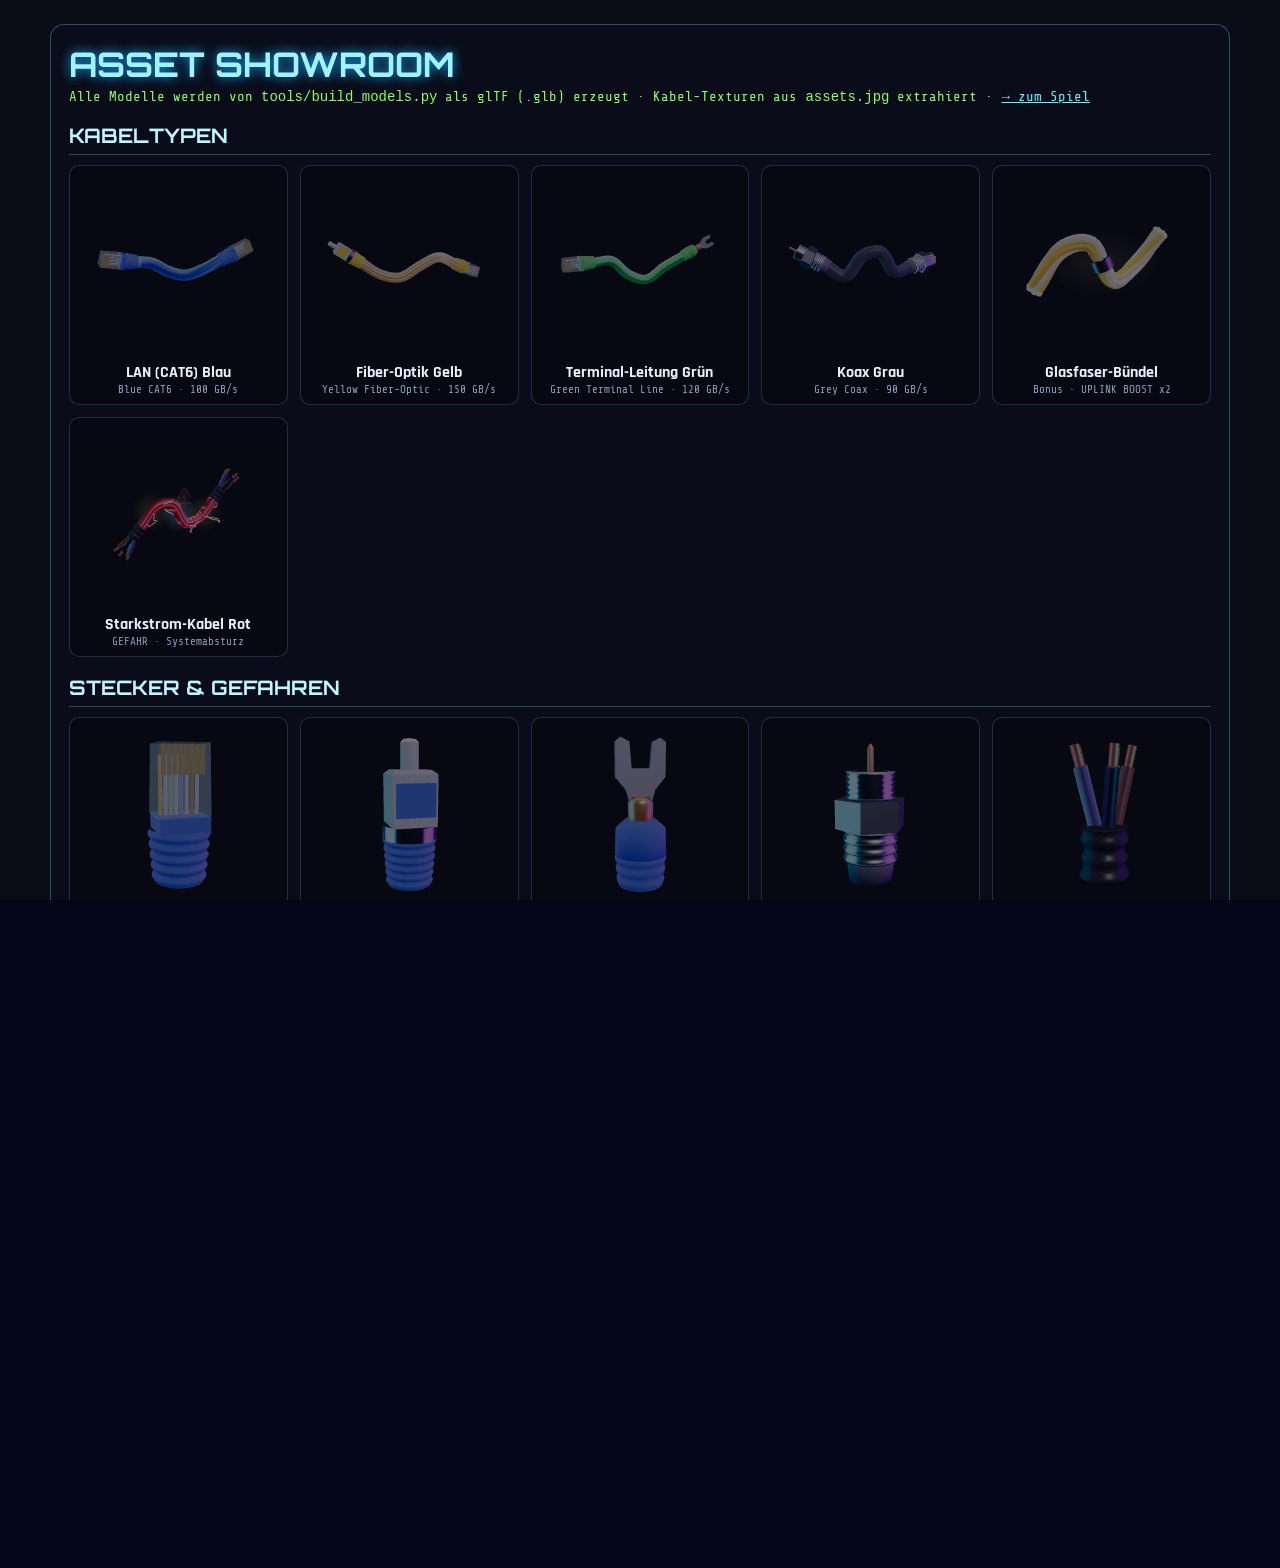
<file: models.html>
<!doctype html>
<html lang="de">
<head>
  <meta charset="utf-8">
  <meta name="viewport" content="width=device-width, initial-scale=1">
  <title>Asset Showroom – Data Cable Chaos</title>
  <link rel="stylesheet" href="css/style.css">
  <style>
    html,body{overflow:auto;touch-action:auto;user-select:auto}
    body{background:#0b0d16;padding:24px 16px 40px}
    #view{position:fixed;inset:0;width:100%;height:100%;pointer-events:none;z-index:1}
    .sheet{position:relative;z-index:2;max-width:1180px;margin:0 auto;border:1.5px solid rgba(120,200,255,.35);border-radius:14px;padding:18px;background:rgba(10,14,30,.4)}
    h1{font-family:var(--f-title);color:#9ff4ff;text-shadow:0 0 12px #1aa9ff;font-size:clamp(20px,3vw,34px);margin-bottom:4px}
    .lead{font-family:var(--f-mono);color:var(--green);margin-bottom:18px;font-size:14px}
    h2{font-family:var(--f-title);color:#bff6ff;font-size:20px;margin:18px 0 10px;border-bottom:1px solid rgba(120,200,255,.3);padding-bottom:6px}
    .grid{display:grid;grid-template-columns:repeat(auto-fill,minmax(210px,1fr));gap:12px}
    .cell{border:1px solid rgba(120,200,255,.2);border-radius:10px;background:rgba(0,0,0,.25)}
    .cell .v{height:190px}
    .cell p{font-family:var(--f-ui);font-weight:700;color:#e8f2ff;text-align:center;padding:6px 6px 0;font-size:16px}
    .cell small{display:block;text-align:center;font-family:var(--f-mono);color:#8aa0c0;font-size:11px;padding-bottom:8px}
    a{color:var(--cyan)}
  </style>
</head>
<body>
<canvas id="view"></canvas>
<div class="sheet">
  <h1>ASSET SHOWROOM</h1>
  <p class="lead">Alle Modelle werden von <code>tools/build_models.py</code> als glTF (.glb) erzeugt · Kabel-Texturen aus <code>assets.jpg</code> extrahiert · <a href="index.html">→ zum Spiel</a></p>
  <h2>KABELTYPEN</h2>
  <div class="grid" id="g-cables"></div>
  <h2>STECKER &amp; GEFAHREN</h2>
  <div class="grid" id="g-models"></div>
  <h2>SCHNITT-QUERSCHNITTE</h2>
  <div class="grid" id="g-cuts"></div>
</div>
<script type="importmap">
{ "imports": { "three": "./vendor/three/three.module.min.js", "three/addons/": "./vendor/three/addons/" } }
</script>
<script type="module">
import * as THREE from 'three';
import { loadAssets, cloneModel } from './js/assets.js';
import { Cable, Prop } from './js/cables.js';

const canvas = document.getElementById('view');
const renderer = new THREE.WebGLRenderer({ canvas, antialias: true, alpha: true });
renderer.setPixelRatio(Math.min(devicePixelRatio, 2));
renderer.toneMapping = THREE.ACESFilmicToneMapping;
renderer.setScissorTest(true);
await loadAssets(renderer);

// neon reflection environment
const env = new THREE.Scene();
[[0x33c8ff, -6], [0x9a4dff, 6]].forEach(([c, x]) => {
  const m = new THREE.Mesh(new THREE.PlaneGeometry(6, 10), new THREE.MeshBasicMaterial({ color: new THREE.Color(c).multiplyScalar(3), side: THREE.DoubleSide }));
  m.position.x = x; m.rotation.y = Math.PI / 2; env.add(m);
});
const top = new THREE.Mesh(new THREE.PlaneGeometry(8, 3), new THREE.MeshBasicMaterial({ color: 0xffffff, side: THREE.DoubleSide }));
top.position.y = 6; top.rotation.x = Math.PI / 2; env.add(top);
const envTex = new THREE.PMREMGenerator(renderer).fromScene(env, 0.03).texture;

const cells = [];
function add(gridId, title, sub, makeObj, dist = 7) {
  const cell = document.createElement('div');
  cell.className = 'cell';
  cell.innerHTML = `<div class="v"></div><p>${title}</p><small>${sub}</small>`;
  document.getElementById(gridId).appendChild(cell);
  const scene = new THREE.Scene();
  scene.environment = envTex;
  scene.add(new THREE.HemisphereLight(0x8a7bff, 0x100818, 1.2));
  const d = new THREE.DirectionalLight(0xffffff, 2); d.position.set(3, 5, 6); scene.add(d);
  const obj = makeObj();
  const box = new THREE.Box3().setFromObject(obj);
  obj.position.sub(box.getCenter(new THREE.Vector3()));
  const pivot = new THREE.Group(); pivot.add(obj); scene.add(pivot);
  const size = box.getSize(new THREE.Vector3()).length();
  const cam = new THREE.PerspectiveCamera(35, 1, 0.01, 100);
  cam.position.set(0, size * 0.3, size * 1.8 || dist);
  cam.lookAt(0, 0, 0);
  cells.push({ el: cell.querySelector('.v'), scene, cam, pivot, obj: makeObj.flyer });
}
const model = (name, s = 1) => { const f = () => { const m = cloneModel(name, new THREE.MeshStandardMaterial({ color: 0x1d6dff, emissive: 0x1d6dff, emissiveIntensity: 0.3 })); m.scale.setScalar(s); return m; }; return f; };
const cable = (type) => { const f = () => { const c = new Cable(type); f.flyer = c; return c.group; }; return f; };
const prop = (kind) => { const f = () => { const p = new Prop(kind); f.flyer = p; return p.group; }; return f; };

add('g-cables', 'LAN (CAT6) Blau', 'Blue CAT6 · 100 GB/s', cable('lan'));
add('g-cables', 'Fiber-Optik Gelb', 'Yellow Fiber-Optic · 150 GB/s', cable('fiber'));
add('g-cables', 'Terminal-Leitung Grün', 'Green Terminal Line · 120 GB/s', cable('terminal'));
add('g-cables', 'Koax Grau', 'Grey Coax · 90 GB/s', cable('coax'));
add('g-cables', 'Glasfaser-Bündel', 'Bonus · UPLINK BOOST x2', cable('bundle'));
add('g-cables', 'Starkstrom-Kabel Rot', 'GEFAHR · Systemabsturz', cable('hv'));
add('g-models', 'RJ45-Stecker', 'rj45.glb', model('rj45'));
add('g-models', 'SC-Glasfaserstecker', 'fiber_sc.glb', model('fiber_sc'));
add('g-models', 'Gabelkabelschuh', 'terminal_fork.glb', model('terminal_fork'));
add('g-models', 'F-Koaxstecker', 'coax_f.glb', model('coax_f'));
add('g-models', '400V-Kabelende', 'hv_end.glb', model('hv_end'));
add('g-models', 'Sicherheits-Firewall', 'firewall.glb · GEFAHR', prop('firewall'));
add('g-models', 'Fehlerhaftes Datenpaket', 'packet.glb · 60 GB/s', prop('packet'));
add('g-cuts', 'Schnitt CAT6', 'cut_lan.glb · 4 Adernpaare', model('cut_lan'));
add('g-cuts', 'Schnitt Glasfaser', 'cut_fiber.glb · Aramid + Kern', model('cut_fiber'));
add('g-cuts', 'Schnitt Kupfer', 'cut_copper.glb · Litze', model('cut_copper'));

let last = performance.now();
function frame(now) {
  const dt = Math.min(0.05, (now - last) / 1000); last = now;
  const w = innerWidth, h = innerHeight;
  if (canvas.width !== Math.floor(w * renderer.getPixelRatio())) renderer.setSize(w, h, false);
  renderer.setScissor(0, 0, w, h); renderer.setClearColor(0, 0); renderer.clear();
  for (const c of cells) {
    const r = c.el.getBoundingClientRect();
    if (r.bottom < 0 || r.top > h || r.right < 0 || r.left > w) continue;
    c.pivot.rotation.y += dt * 0.7;
    c.obj?.update?.(dt, 0);
    c.cam.aspect = r.width / r.height; c.cam.updateProjectionMatrix();
    const y = h - r.bottom;
    renderer.setViewport(r.left, y, r.width, r.height);
    renderer.setScissor(r.left, y, r.width, r.height);
    renderer.render(c.scene, c.cam);
  }
  requestAnimationFrame(frame);
}
requestAnimationFrame(frame);
</script>
</body>
</html>
</file>
<file: css/style.css>
/* ==========================================================================
   DATA CABLE CHAOS: SERVER ROOM SLICE — neon CRT arcade UI
   ========================================================================== */
@font-face{font-family:'Orbitron';font-style:normal;font-weight:700 900;font-display:swap;src:url('../assets/fonts/Orbitron-900.woff2') format('woff2');}
@font-face{font-family:'Rajdhani';font-style:normal;font-weight:600;font-display:swap;src:url('../assets/fonts/Rajdhani-600.woff2') format('woff2');}
@font-face{font-family:'Rajdhani';font-style:normal;font-weight:700;font-display:swap;src:url('../assets/fonts/Rajdhani-700.woff2') format('woff2');}
@font-face{font-family:'Share Tech Mono';font-style:normal;font-weight:400;font-display:swap;src:url('../assets/fonts/ShareTechMono-400.woff2') format('woff2');}

:root{
  --bg:#07051a;
  --green:#8dff62;
  --green-glow:#3dff3a;
  --cyan:#5ff2ff;
  --cyan-deep:#1aa9ff;
  --blue:#2f7dff;
  --yellow:#ffc933;
  --red:#ff3552;
  --orange:#ff8a2a;
  --grey:#c8d0dc;
  --purple:#8a4dff;
  --panel:rgba(10,12,30,.86);
  --line:rgba(120,190,255,.35);
  --blade:#39e8ff;
  --f-title:'Orbitron',system-ui,sans-serif;
  --f-ui:'Rajdhani','Segoe UI',system-ui,sans-serif;
  --f-mono:'Share Tech Mono',ui-monospace,monospace;
  --gutter:clamp(12px,2.4vw,34px);
}
*{box-sizing:border-box;margin:0;padding:0}
html,body{height:100%;background:var(--bg);color:#fff;overflow:hidden;overscroll-behavior:none}
body{font-family:var(--f-ui);-webkit-font-smoothing:antialiased;user-select:none;-webkit-user-select:none;-webkit-tap-highlight-color:transparent;touch-action:none}
.svg-defs{position:absolute;width:0;height:0}
.hidden{display:none!important}
button{font:inherit;color:inherit;background:none;border:0;cursor:pointer}

#app{position:fixed;inset:0;overflow:hidden;background:radial-gradient(120% 90% at 50% 45%,#1b0e46 0%,#0a0724 55%,#040310 100%)}
#gl,#fx2d{position:absolute;inset:0;width:100%;height:100%;display:block}
#gl{touch-action:none;cursor:crosshair}
#fx2d{pointer-events:none;z-index:2}
#labels,#popups{position:absolute;inset:0;pointer-events:none;z-index:3}

/* ---------- neon text helpers ---------- */
.neon-green{color:var(--green);text-shadow:0 0 6px var(--green-glow),0 0 18px rgba(61,255,58,.55)}
.neon-cyan{color:var(--cyan);text-shadow:0 0 6px var(--cyan-deep),0 0 22px rgba(26,169,255,.8)}

/* ==========================================================================
   HUD (gameplay.jpg)
   ========================================================================== */
#hud{position:absolute;inset:0 0 auto 0;z-index:5;display:grid;grid-template-columns:1fr auto 1fr;align-items:start;
  padding:calc(var(--gutter) + env(safe-area-inset-top)) calc(var(--gutter) + 8px) 0;pointer-events:none}
.hud-cap{font-family:var(--f-title);font-weight:700;font-size:clamp(13px,1.9vw,28px);letter-spacing:.04em;color:var(--green);
  text-shadow:0 0 6px var(--green-glow),0 0 16px rgba(61,255,58,.45)}
.hud-num{display:flex;align-items:baseline;gap:.35em;font-family:var(--f-title);font-weight:900;line-height:1;
  font-size:clamp(34px,5.6vw,84px);color:#d6fbff;
  text-shadow:0 0 4px #fff,0 0 12px var(--cyan),0 0 30px var(--cyan-deep),0 0 60px rgba(26,169,255,.5)}
.hud-num small{font-size:.36em;color:var(--green);text-shadow:0 0 8px var(--green-glow)}
.hud-num.bump{animation:bump .25s ease-out}
@keyframes bump{0%{transform:scale(1.14)}100%{transform:scale(1)}}
.hud-bw{justify-self:start;transform-origin:left top}
.hud-title{text-align:center;font-family:var(--f-title);line-height:1.05;padding-top:4px}
.hud-title span{display:block;font-weight:700;color:var(--green);font-size:clamp(11px,1.7vw,26px);letter-spacing:.05em;
  text-shadow:0 0 6px var(--green-glow),0 0 14px rgba(61,255,58,.45)}
.hud-title b{display:block;color:#c9f6ff;font-weight:700;font-size:clamp(12px,1.9vw,30px);letter-spacing:.04em;
  text-shadow:0 0 6px var(--cyan),0 0 18px var(--cyan-deep)}
.hud-title em{display:inline-block;margin-top:6px;font-style:normal;font-family:var(--f-mono);font-size:clamp(10px,1vw,13px);
  color:var(--bg);background:var(--green);padding:1px 8px;border-radius:2px;letter-spacing:.12em;box-shadow:0 0 12px var(--green-glow)}
.hud-title em.rush{background:var(--green)} .hud-title em.nightmare{background:var(--red);color:#fff;box-shadow:0 0 14px var(--red)}
.hud-status{justify-self:end;text-align:right}
.hearts{display:flex;gap:clamp(4px,.6vw,10px);justify-content:flex-end;margin-top:4px}
.hearts svg{width:clamp(30px,4.2vw,62px);height:clamp(27px,3.8vw,56px);color:#ff2447;
  filter:drop-shadow(0 0 6px #ff2447) drop-shadow(0 0 16px rgba(255,36,71,.7))}
.hearts svg.lost{color:#5a2a3a;filter:url(#rough) drop-shadow(0 0 2px #000);opacity:.8}
.hearts svg.hit{animation:heartHit .6s ease-out}
@keyframes heartHit{0%{transform:scale(1.6) rotate(-12deg);color:#fff}100%{transform:scale(1)}}
.timer{font-family:var(--f-title);font-weight:900;font-size:clamp(30px,5vw,72px);color:#eaffd8;line-height:1;
  text-shadow:0 0 6px #fff,0 0 16px var(--green),0 0 36px var(--green-glow)}
.timer.low{color:#ffd6dc;text-shadow:0 0 6px #fff,0 0 16px var(--red),0 0 36px var(--red);animation:blink .5s steps(2) infinite}
@keyframes blink{50%{opacity:.55}}
.boost{margin-top:8px;display:inline-flex;align-items:center;gap:6px;font-family:var(--f-title);font-size:clamp(11px,1.2vw,16px);
  color:var(--yellow);padding:4px 10px;border:1px solid var(--yellow);border-radius:4px;box-shadow:0 0 14px rgba(255,201,51,.5),inset 0 0 12px rgba(255,201,51,.25);
  animation:blink 1s steps(2) infinite}
.boost svg{width:12px;height:18px}
.combo-meter{margin-top:6px;font-family:var(--f-mono);color:var(--cyan);font-size:clamp(11px,1.1vw,15px);min-height:1.2em;text-shadow:0 0 8px var(--cyan-deep)}
.icon-btn{position:absolute;right:calc(var(--gutter) + 8px);top:calc(var(--gutter) + env(safe-area-inset-top) + clamp(78px,9vw,130px));pointer-events:auto;
  width:40px;height:40px;border-radius:8px;border:1px solid var(--line);background:rgba(10,12,30,.55);color:var(--grey);
  display:grid;place-items:center;box-shadow:0 0 12px rgba(95,242,255,.15)}
.icon-btn svg{width:18px;height:18px}
.icon-btn:hover{color:#fff;border-color:var(--cyan);box-shadow:0 0 16px rgba(95,242,255,.5)}

/* ==========================================================================
   MENU (menu.jpg)
   ========================================================================== */
.screen{position:absolute;inset:0;z-index:6}
#menu{pointer-events:none}
.logo{position:absolute;left:50%;top:calc(var(--gutter) + env(safe-area-inset-top));transform:translateX(-50%);text-align:center;width:min(96vw,1320px)}
.logo-top{display:flex;align-items:center;justify-content:center;gap:12px;font-family:var(--f-title);font-weight:700;color:var(--green);
  font-size:clamp(14px,2.4vw,34px);letter-spacing:.05em;text-shadow:0 0 6px var(--green-glow),0 0 18px rgba(61,255,58,.5)}
.logo-cables{width:clamp(34px,6vw,86px);height:clamp(12px,1.9vw,26px);color:var(--cyan);filter:url(#rough) drop-shadow(0 0 4px var(--cyan-deep))}
.logo-main{font-family:var(--f-title);font-weight:900;font-size:clamp(26px,4.9vw,80px);line-height:1.02;letter-spacing:.02em;margin-top:2px;
  color:#e9fcff;-webkit-text-stroke:1px rgba(95,242,255,.9);
  text-shadow:0 0 2px #fff,0 0 10px var(--cyan),0 0 26px var(--cyan-deep),0 0 60px rgba(47,125,255,.8),0 4px 0 rgba(26,80,190,.9)}
.sysline{margin-top:8px;font-family:var(--f-mono);font-size:clamp(10px,1.35vw,19px);color:var(--green);letter-spacing:.03em;text-shadow:0 0 8px var(--green-glow)}
.sysline .crit{color:var(--red);text-shadow:0 0 10px var(--red);animation:blink 1.2s steps(2) infinite}
.operator{position:absolute;right:calc(var(--gutter) + 6px);top:calc(var(--gutter) + env(safe-area-inset-top));display:flex;gap:10px;align-items:center;
  padding:6px 14px 6px 6px;border:1.5px solid rgba(120,200,255,.55);border-radius:8px;background:rgba(8,14,32,.78);
  box-shadow:0 0 18px rgba(95,242,255,.25),inset 0 0 14px rgba(95,242,255,.12)}
.operator img{width:46px;height:46px;border-radius:5px;border:1px solid rgba(95,242,255,.6)}
.operator small{display:block;font-family:var(--f-title);font-size:11px;color:var(--green);text-shadow:0 0 6px var(--green-glow)}
.operator b{display:block;font-family:var(--f-title);font-size:18px;color:var(--cyan);text-shadow:0 0 8px var(--cyan-deep)}
.menu-blade{position:absolute;width:clamp(120px,15vw,230px);opacity:.95;mix-blend-mode:screen;transform:rotate(-58deg);transform-origin:left center;
  left:var(--blade-x,20%);top:var(--blade-y,60%);filter:drop-shadow(0 0 10px rgba(255,60,60,.5)) hue-rotate(155deg) saturate(1.6);animation:bladeBob 2.4s ease-in-out infinite}
@keyframes bladeBob{50%{translate:0 -6px}}
.menu-hint{position:absolute;left:50%;bottom:calc(var(--gutter) + 38px + env(safe-area-inset-bottom));transform:translateX(-50%);font-family:var(--f-mono);
  color:rgba(200,240,255,.7);font-size:clamp(11px,1.2vw,15px);white-space:nowrap;animation:blink 2s steps(2) infinite}
.menu-hint span{color:var(--cyan)}
.menu-footer{position:absolute;left:0;right:0;bottom:calc(var(--gutter) + env(safe-area-inset-bottom));text-align:center;font-family:var(--f-mono);
  font-size:clamp(9px,1.25vw,17px);color:var(--green);text-shadow:0 0 8px var(--green-glow);padding:0 var(--gutter)}
.menu-footer b{color:#d8ffd0}

/* ---- labels under the hanging 3D menu cables ---- */
.mlabel{position:absolute;transform:translate(-50%,0);text-align:center;pointer-events:auto;cursor:pointer;white-space:nowrap;transition:opacity .3s}
.mlabel .ml-icon{position:absolute;left:50%;bottom:100%;transform:translate(-50%,-4px);width:clamp(28px,3.2vw,48px);height:clamp(28px,3.2vw,48px)}
.mlabel .ml-title{display:block;font-family:var(--f-title);font-weight:700;font-size:clamp(13px,1.9vw,30px);letter-spacing:.02em}
.mlabel .ml-sub{display:block;margin-top:4px;font-family:var(--f-ui);font-weight:600;font-size:clamp(10px,1.1vw,16px);color:#e7ecf5;opacity:.9;line-height:1.1}
.mlabel.start .ml-title{color:#b8f2ff;text-shadow:0 0 6px var(--cyan),0 0 20px var(--cyan-deep)}
.mlabel.rush .ml-title{color:#b8ff9a;text-shadow:0 0 6px var(--green),0 0 20px var(--green-glow)}
.mlabel.shop .ml-title{color:#ffe08a;text-shadow:0 0 6px var(--yellow),0 0 20px rgba(255,170,0,.7)}
.mlabel.shop .ml-icon{color:var(--yellow);filter:url(#rough) drop-shadow(0 0 8px rgba(255,190,40,.9))}
.mlabel.opts .ml-title{color:#dfe5ee;text-shadow:0 0 6px rgba(200,210,230,.7),0 0 18px rgba(160,170,200,.5)}
.mlabel.opts .ml-icon{color:#c9ced8;filter:url(#rough) drop-shadow(0 0 6px rgba(200,210,230,.6))}
.mlabel.hv .ml-title{color:#ffd23a;text-shadow:0 0 6px #ff9d00,0 0 20px #ff4a00;font-size:clamp(11px,1.5vw,24px)}
.mlabel.hv .ml-sub{color:#ffb14a;font-family:var(--f-title);font-size:clamp(9px,1.05vw,14px);text-shadow:0 0 8px #ff4a00}
.mlabel.hv .ml-title svg{width:.6em;height:.9em;vertical-align:-.1em;color:#ffd23a}
.mlabel:hover .ml-title{filter:brightness(1.35)}
.mlabel.gone{opacity:0}

/* ==========================================================================
   Popups (points + angle)
   ========================================================================== */
.pop{position:absolute;transform:translate(-50%,-50%);text-align:center;font-family:var(--f-title);font-weight:900;white-space:nowrap;
  animation:popUp 1.05s cubic-bezier(.2,.9,.3,1) forwards}
.pop .pts{display:block;font-size:clamp(18px,2.4vw,34px);color:#eaffff;text-shadow:0 0 6px var(--cyan),0 0 18px var(--cyan-deep)}
.pop .grade{display:block;font-size:clamp(11px,1.3vw,18px);letter-spacing:.06em}
.pop.g-perfect .pts{color:#fff6cf;text-shadow:0 0 6px #ffd23a,0 0 22px #ff9d00}
.pop.g-perfect .grade{color:#ffe27a;text-shadow:0 0 10px #ffae00}
.pop.g-clean .grade{color:var(--green);text-shadow:0 0 10px var(--green-glow)}
.pop.g-ok .grade{color:var(--cyan)}
.pop.g-bad .grade{color:#ff8fa0;text-shadow:0 0 8px var(--red)}
.pop .strip{display:block;font-family:var(--f-mono);font-size:clamp(10px,1.1vw,14px);color:var(--yellow);text-shadow:0 0 8px #ff9d00}
.pop.combo .pts{font-size:clamp(26px,4vw,56px);color:#fff;text-shadow:0 0 8px var(--purple),0 0 26px #ff4fd8}
.pop.combo .grade{color:#ffb5f5}
.pop.bad .pts{color:#ff9aa8;text-shadow:0 0 10px var(--red)}
.pop.boost .pts{color:#fff2b0;text-shadow:0 0 10px #ffc933,0 0 30px #ff9d00}
@keyframes popUp{0%{opacity:0;transform:translate(-50%,-30%) scale(.6)}15%{opacity:1;transform:translate(-50%,-60%) scale(1.15)}
  30%{transform:translate(-50%,-70%) scale(1)}100%{opacity:0;transform:translate(-50%,-150%) scale(.95)}}
.miss-x{position:absolute;transform:translate(-50%,-100%);font-family:var(--f-title);font-weight:900;font-size:clamp(34px,4vw,60px);color:var(--red);
  text-shadow:0 0 10px var(--red),0 0 30px var(--red);animation:missX 1.2s ease-out forwards}
.miss-x small{display:block;font-size:.28em;font-family:var(--f-mono);letter-spacing:.1em}
@keyframes missX{0%{opacity:0;transform:translate(-50%,-60%) scale(2)}15%{opacity:1;transform:translate(-50%,-100%) scale(1)}80%{opacity:1}100%{opacity:0;transform:translate(-50%,-130%)}}

/* ==========================================================================
   Panels (shop / options / pause / game over)
   ========================================================================== */
.panel-screen{display:grid;place-items:center;padding:var(--gutter);background:rgba(4,3,16,.55);backdrop-filter:blur(3px);-webkit-backdrop-filter:blur(3px)}
.panel{position:relative;width:min(760px,100%);max-height:calc(100dvh - 2*var(--gutter));overflow:auto;padding:clamp(16px,2.4vw,30px);
  background:linear-gradient(180deg,rgba(14,18,42,.94),rgba(8,9,24,.94));border-radius:14px;
  box-shadow:0 0 0 1.5px rgba(120,200,255,.45),0 0 30px rgba(47,125,255,.35),inset 0 0 40px rgba(95,242,255,.07)}
.panel::before{content:"";position:absolute;inset:6px;border:1.5px solid rgba(141,255,98,.35);border-radius:10px;pointer-events:none;filter:url(#rough)}
.panel.small{width:min(420px,100%)}
.panel-head{display:flex;align-items:center;gap:12px;flex-wrap:wrap;margin-bottom:16px;padding-bottom:12px;border-bottom:1px solid var(--line)}
.panel-head h2{font-family:var(--f-title);font-size:clamp(20px,2.6vw,32px);color:#c9f6ff;text-shadow:0 0 8px var(--cyan),0 0 22px var(--cyan-deep);letter-spacing:.04em}
.ph-icon{width:38px;height:38px;filter:url(#rough)}
.ph-icon.yellow{color:var(--yellow);filter:url(#rough) drop-shadow(0 0 8px #ffae00)}
.ph-icon.grey{color:var(--grey);filter:url(#rough) drop-shadow(0 0 6px rgba(200,210,230,.6))}
.ph-credits{margin-left:auto;font-family:var(--f-mono);color:var(--green);text-shadow:0 0 8px var(--green-glow)}
.panel-foot{display:flex;gap:12px;justify-content:flex-end;flex-wrap:wrap;margin-top:20px}
.panel-foot.col{flex-direction:column;align-items:stretch}
.mono{font-family:var(--f-mono);color:#bfe9ff}
.center{text-align:center}
.btn{font-family:var(--f-title);font-weight:700;font-size:clamp(13px,1.3vw,16px);letter-spacing:.06em;padding:12px 20px;border-radius:8px;color:#dff8ff;
  border:1.5px solid rgba(120,200,255,.55);background:rgba(20,40,80,.35);box-shadow:0 0 12px rgba(95,242,255,.18),inset 0 0 12px rgba(95,242,255,.1);transition:.15s}
.btn:hover,.btn:focus-visible{outline:none;border-color:var(--cyan);color:#fff;box-shadow:0 0 18px rgba(95,242,255,.55),inset 0 0 16px rgba(95,242,255,.25)}
.btn.primary{border-color:var(--green);color:#eaffdf;background:rgba(40,90,30,.35);box-shadow:0 0 16px rgba(61,255,58,.35),inset 0 0 14px rgba(61,255,58,.2)}
.btn.danger{border-color:rgba(255,53,82,.7);color:#ffc2cc;background:rgba(90,10,20,.35)}
.btn:disabled{opacity:.4;cursor:not-allowed}

/* language switch (menu corner + options row) */
.lang-switch{display:inline-flex;border:1.5px solid rgba(120,200,255,.55);border-radius:8px;overflow:hidden;background:rgba(8,14,32,.78);box-shadow:0 0 14px rgba(95,242,255,.2)}
.lang-switch button{font-family:var(--f-title);font-weight:700;font-size:13px;letter-spacing:.08em;padding:8px 12px;color:#9fb4d0;transition:.15s}
.lang-switch button+button{border-left:1px solid rgba(120,200,255,.35)}
.lang-switch button.on{color:#07051a;background:var(--green);box-shadow:0 0 12px var(--green-glow)}
.lang-switch button:hover:not(.on),.lang-switch button:focus-visible{color:#fff;outline:none;background:rgba(95,242,255,.15)}
.opt-lang{grid-column:1/-1;flex-wrap:wrap}
.menu-lang{position:absolute;left:calc(var(--gutter) + 6px);top:calc(var(--gutter) + env(safe-area-inset-top));pointer-events:auto}

/* shop */
.shop-list{display:grid;gap:12px}
.shop-item{display:grid;grid-template-columns:auto 1fr auto;gap:14px;align-items:center;padding:12px 14px;border-radius:10px;
  border:1px solid rgba(120,200,255,.25);background:rgba(12,20,44,.6)}
.shop-item .si-icon{width:54px;height:54px;border-radius:8px;display:grid;place-items:center;background:rgba(0,0,0,.35);border:1px solid rgba(255,255,255,.1)}
.shop-item .si-icon svg{width:32px;height:32px;filter:url(#rough) drop-shadow(0 0 6px currentColor)}
.shop-item h3{font-family:var(--f-title);font-size:clamp(13px,1.4vw,17px);color:#e9fbff;letter-spacing:.03em}
.shop-item p{font-size:clamp(13px,1.2vw,15px);color:#aebfd6;line-height:1.25;margin-top:2px}
.shop-item .lv{display:flex;gap:4px;margin-top:6px}
.shop-item .lv i{width:18px;height:6px;border-radius:1px;background:rgba(255,255,255,.12)}
.shop-item .lv i.on{background:var(--green);box-shadow:0 0 8px var(--green-glow)}
.shop-item .btn{min-width:118px;padding:10px 12px}

/* options */
.opt-grid{display:grid;grid-template-columns:repeat(auto-fit,minmax(260px,1fr));gap:10px}
.opt{display:flex;align-items:center;justify-content:space-between;gap:12px;padding:12px 14px;border-radius:10px;border:1px solid rgba(120,200,255,.25);
  background:rgba(12,20,44,.6);font-family:var(--f-title);font-size:clamp(11px,1.1vw,14px);color:#dfe8f5;cursor:pointer;letter-spacing:.03em}
.opt input[type=checkbox]{position:absolute;opacity:0;pointer-events:none}
.opt input[type=checkbox]+i{flex:none;width:46px;height:24px;border-radius:12px;background:#2a2d44;position:relative;transition:.2s;border:1px solid rgba(255,255,255,.15)}
.opt input[type=checkbox]+i::after{content:"";position:absolute;left:3px;top:3px;width:16px;height:16px;border-radius:50%;background:#8b90a8;transition:.2s}
.opt input[type=checkbox]:checked+i{background:rgba(61,255,58,.25);border-color:var(--green);box-shadow:0 0 10px rgba(61,255,58,.5)}
.opt input[type=checkbox]:checked+i::after{left:25px;background:var(--green)}
.opt input[type=checkbox]:focus-visible+i{outline:2px solid var(--cyan);outline-offset:2px}
.opt-row{cursor:default}
.swatches{display:flex;gap:8px}
.swatches button{width:26px;height:26px;border-radius:50%;background:var(--c);box-shadow:0 0 10px var(--c);border:2px solid transparent}
.swatches button.on{border-color:#fff}
#nameInput{width:130px;font-family:var(--f-mono);font-size:15px;color:var(--cyan);background:#070a18;border:1px solid var(--line);border-radius:6px;padding:6px 8px;user-select:text;-webkit-user-select:text}

/* game over: neon "blue screen" */
.bsod{text-align:left;background:linear-gradient(180deg,rgba(14,40,140,.92),rgba(8,20,90,.94));box-shadow:0 0 0 1.5px rgba(120,200,255,.7),0 0 50px rgba(47,125,255,.6)}
.bsod.lost{background:linear-gradient(180deg,rgba(70,10,30,.94),rgba(30,5,20,.95));box-shadow:0 0 0 1.5px rgba(255,80,110,.6),0 0 50px rgba(255,53,82,.45)}
.bsod.timeup{background:linear-gradient(180deg,rgba(10,60,30,.94),rgba(5,28,16,.95));box-shadow:0 0 0 1.5px rgba(141,255,98,.6),0 0 50px rgba(61,255,58,.35)}
.bsod-face{font-family:var(--f-ui);font-size:clamp(60px,9vw,110px);line-height:1;color:#fff}
.bsod h2{font-family:var(--f-title);font-size:clamp(24px,3.6vw,46px);margin-top:6px;text-shadow:0 0 12px rgba(255,255,255,.5)}
.bsod .mono{color:#dbe8ff;margin-top:6px}
.go-stats{display:grid;grid-template-columns:repeat(auto-fit,minmax(150px,1fr));gap:10px;margin-top:18px}
.go-stats div{padding:10px 12px;background:rgba(0,0,0,.25);border-radius:8px;border:1px solid rgba(255,255,255,.12)}
.go-stats small{display:block;font-family:var(--f-mono);font-size:12px;color:#b9cdf5;letter-spacing:.06em}
.go-stats b{display:block;font-family:var(--f-title);font-size:clamp(18px,2.2vw,26px);color:#fff}
.go-record{margin-top:14px;font-family:var(--f-title);font-size:22px;color:var(--yellow);text-shadow:0 0 12px #ff9d00;animation:blink .6s steps(2) infinite}

/* ==========================================================================
   Flash + CRT monitor frame
   ========================================================================== */
#flash{position:absolute;inset:0;z-index:7;pointer-events:none;opacity:0;background:radial-gradient(circle at var(--fx,50%) var(--fy,50%),#fff 0%,#9fe8ff 25%,rgba(80,120,255,.6) 60%,rgba(40,0,80,.3) 100%)}
#flash.go{animation:flash .9s ease-out}
#flash.red{background:radial-gradient(circle at 50% 100%,rgba(255,40,60,.7),rgba(255,0,40,0) 70%)}
@keyframes flash{0%{opacity:1}100%{opacity:0}}
.shake{animation:shake .45s cubic-bezier(.36,.07,.19,.97)}
.shake-big{animation:shake 1s cubic-bezier(.36,.07,.19,.97)}
@keyframes shake{10%,90%{transform:translate(-2px,1px)}20%,80%{transform:translate(4px,-2px)}30%,50%,70%{transform:translate(-7px,3px)}40%,60%{transform:translate(7px,-3px)}}

#crt{position:absolute;inset:0;z-index:8;pointer-events:none}
#crt .scan{position:absolute;inset:0;background:repeating-linear-gradient(180deg,rgba(0,0,0,0) 0,rgba(0,0,0,0) 2px,rgba(0,0,0,.2) 3px,rgba(0,0,0,0) 4px);mix-blend-mode:multiply;animation:scanFlicker 6s infinite}
@keyframes scanFlicker{0%,100%{opacity:.85}48%{opacity:.85}50%{opacity:.6}52%{opacity:.85}}
#crt .vignette{position:absolute;inset:0;background:radial-gradient(ellipse 80% 75% at 50% 50%,transparent 60%,rgba(0,0,0,.55) 100%)}
#crt .bezel{position:absolute;inset:0;border-radius:clamp(14px,3vw,46px)/clamp(12px,2.6vw,40px);
  box-shadow:0 0 0 clamp(4px,.7vw,10px) #121420,0 0 0 clamp(5px,.8vw,12px) #262a3a,inset 0 0 0 2px rgba(120,160,255,.18),inset 0 0 50px rgba(0,0,0,.8),0 0 0 100vmax #06060c}
body.no-crt #crt .scan{display:none}

/* ==========================================================================
   Boot / loading
   ========================================================================== */
#loading{z-index:20;display:grid;place-items:center;background:#05040f;transition:opacity .6s}
#loading.done{opacity:0;pointer-events:none}
.boot{width:min(520px,88vw);font-family:var(--f-mono);color:var(--green)}
.boot-title{font-family:var(--f-title);font-weight:900;font-size:clamp(22px,4vw,40px);color:var(--cyan);text-shadow:0 0 12px var(--cyan-deep);margin-bottom:14px}
.boot pre{font-family:var(--f-mono);white-space:pre-wrap;font-size:13px;min-height:9em;text-shadow:0 0 6px var(--green-glow)}
.boot-bar{height:8px;border:1px solid var(--green);border-radius:2px;margin-top:10px;padding:1px}
.boot-bar i{display:block;height:100%;width:0;background:var(--green);box-shadow:0 0 10px var(--green-glow);transition:width .2s}
.noscript{position:fixed;inset:0;display:grid;place-items:center;font-family:var(--f-mono);color:var(--red)}

/* ==========================================================================
   Responsive
   ========================================================================== */
@media (max-width:760px){
  #hud{grid-template-columns:1fr 1fr}
  .hud-title{display:none}
  .operator{display:none}
  .menu-lang{top:auto;bottom:calc(var(--gutter) + 64px + env(safe-area-inset-bottom));left:50%;transform:translateX(-50%)}
  .sysline{font-size:10px}
  .menu-blade{display:none}
  .shop-item{grid-template-columns:auto 1fr}
  .shop-item .btn{grid-column:1/-1}
}
@media (max-width:640px){
  .mlabel .ml-sub{display:none}
  .mlabel.hv .ml-title .long{display:none}
}
@media (max-height:520px){
  .sysline{display:none}
  .menu-hint{display:none}
}
@media (prefers-reduced-motion:reduce){
  .sysline .crit,.menu-hint,.boost,.menu-blade{animation:none}
}
</file>
